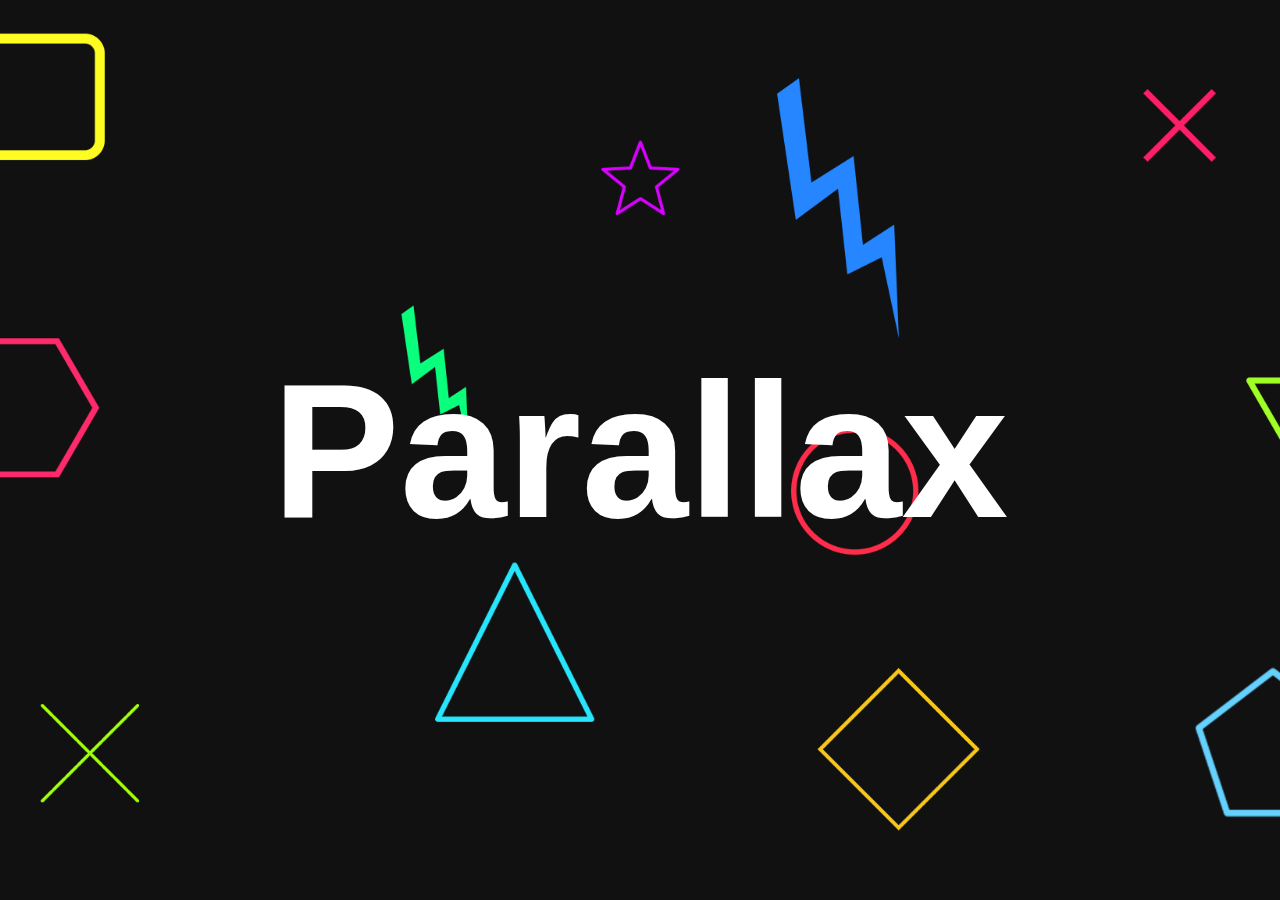
<file: index.html>
<!DOCTYPE html>
<html lang="en">
<head>
    <meta charset="UTF-8">
    <meta http-equiv="X-UA-Compatible" content="IE=edge">
    <meta name="viewport" content="width=device-width, initial-scale=1.0">
    <title>Document</title>
    <link rel="stylesheet" href="./style.css">
</head>
<body>
    <section>
        <img src="./images/1.png"  data-speed="-5"class="layer" alt="">
        <img src="./images/2.png"  data-speed="5"class="layer" alt="">
        <img src="./images/3.png"  data-speed="2"class="layer" alt="">
        <img src="./images/4.png"  data-speed="6"class="layer" alt="">
        <img src="./images/5.png"  data-speed="8"class="layer" alt="">
        <img src="./images/6.png"  data-speed="-2"class="layer" alt="">
        <img src="./images/7.png"  data-speed="4"class="layer" alt="">
        <img src="./images/8.png"  data-speed="1"class="layer" alt="">
        <img src="./images/9.png"  data-speed="-9"class="layer" alt="">
        <img src="./images/10.png"  data-speed="6"class="layer" alt="">
        <img src="./images/11.png"  data-speed="-4"class="layer" alt="">
        <img src="./images/12.png"  data-speed="2"class="layer" alt="">
        


        <h2 class="layer">Parallax</h2>
    </section>
    <script type="text/javascript">
        document.addEventListener("mousemove", parallax);
        function parallax(e){
            this.querySelectorAll(".layer").forEach(layer => {
                let speed = layer.getAttribute("data-speed");
                let x = (window.innerWidth - e.pageX*speed)/1000;
                let y = (window.innerHeight - e.pageY*speed)/1000;
                layer.style.transform = `translate(${x}px, ${y}px)`;
            });
        }
    </script>
</body>
</html>
</file>
<file: style.css>
@import url('https://fonts.googleapis.com/css?family=Roboto:300,400,500,700');

*{
    font-family: 'Poppins', sans-serif;
    margin: 0;
    padding: 0;
    box-sizing: border-box;
}

body{
    background: #111;
    

}
section{
    position: relative;
    width: 100%;
    height: 100vh;
    overflow: hidden;
    display: flex;
    justify-content: center;
    align-items: center;

}
section h2 {
    position: relative
    ;
    color: #fff;
    font-size: 12em;
}
section img{
    position: absolute;
    top: 0;
    left: 0;
    width: 100%;
    height: 100%;
    object-fit: cover;
    
}
</file>
